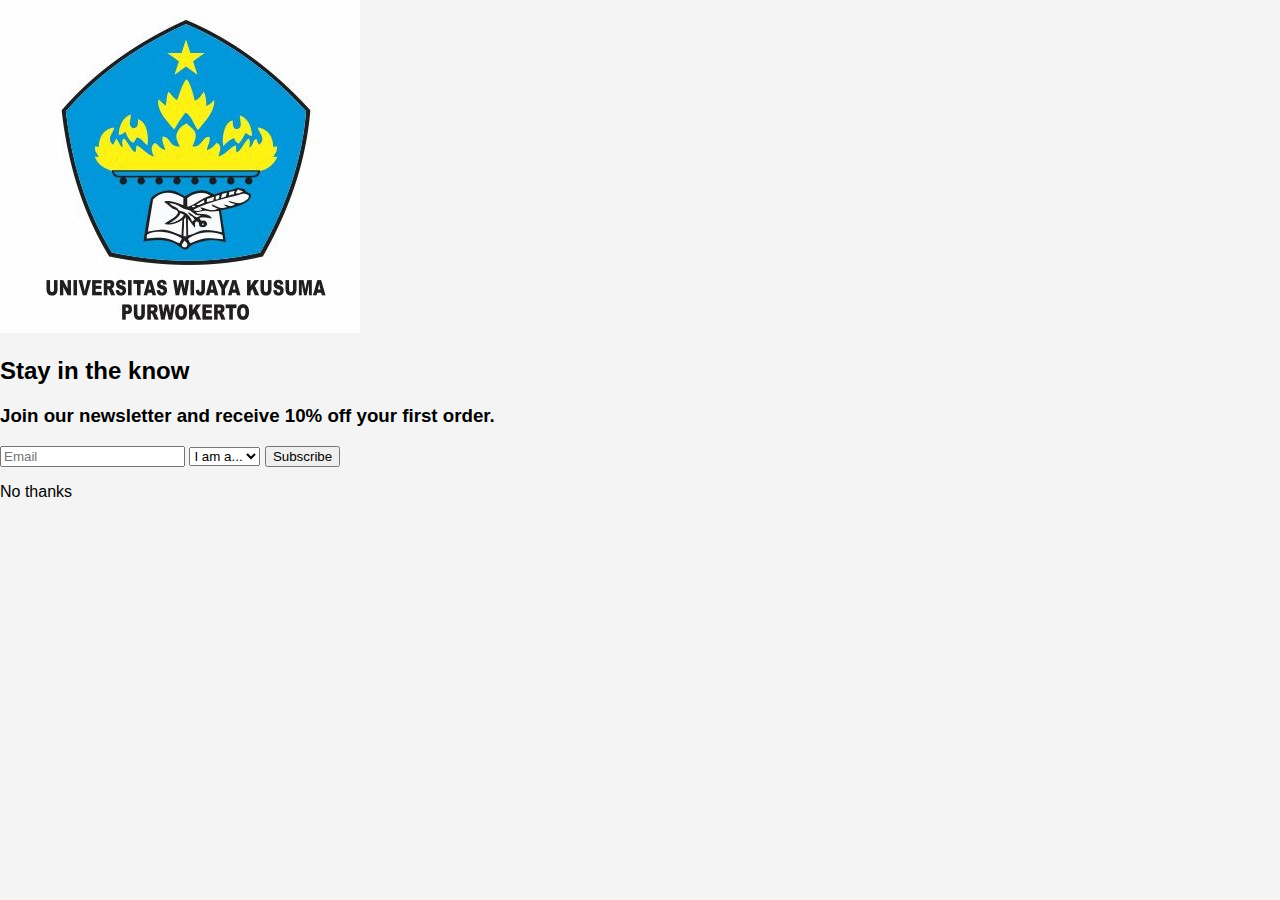
<file: index.html>
<!DOCTYPE html>
<html lang="en">
<head>
  <meta charset="UTF-8">
  <meta name="viewport" content="width=device-width, initial-scale=1.0">
  <title>ETQ Newsletter Popup</title>
  <link rel="stylesheet" href="styles.css">
</head>
<body>
  <div class="background">
    <div class="popup">
      <div class="left">
        <img src="Logo UNWIKU.jpg" alt="Logo UNWIKU" />
        <h2>Stay in the know</h2>
      </div>
      <div class="right">
        <h3>Join our newsletter and receive 10% off your first order.</h3>
        <form action="html.html" method="get">
          <input type="email" placeholder="Email" required>
          <select required>
            <option value="">I am a...</option>
            <option value="man">Man</option>
            <option value="woman">Woman</option>
            <option value="other">Other</option>
          </select>
          <button type="submit">Subscribe</button>
          <p class="privacy">No thanks</p>
      </div>
        </form>
      </div>
    </div>
  </div>
</body>
</html>
</file>
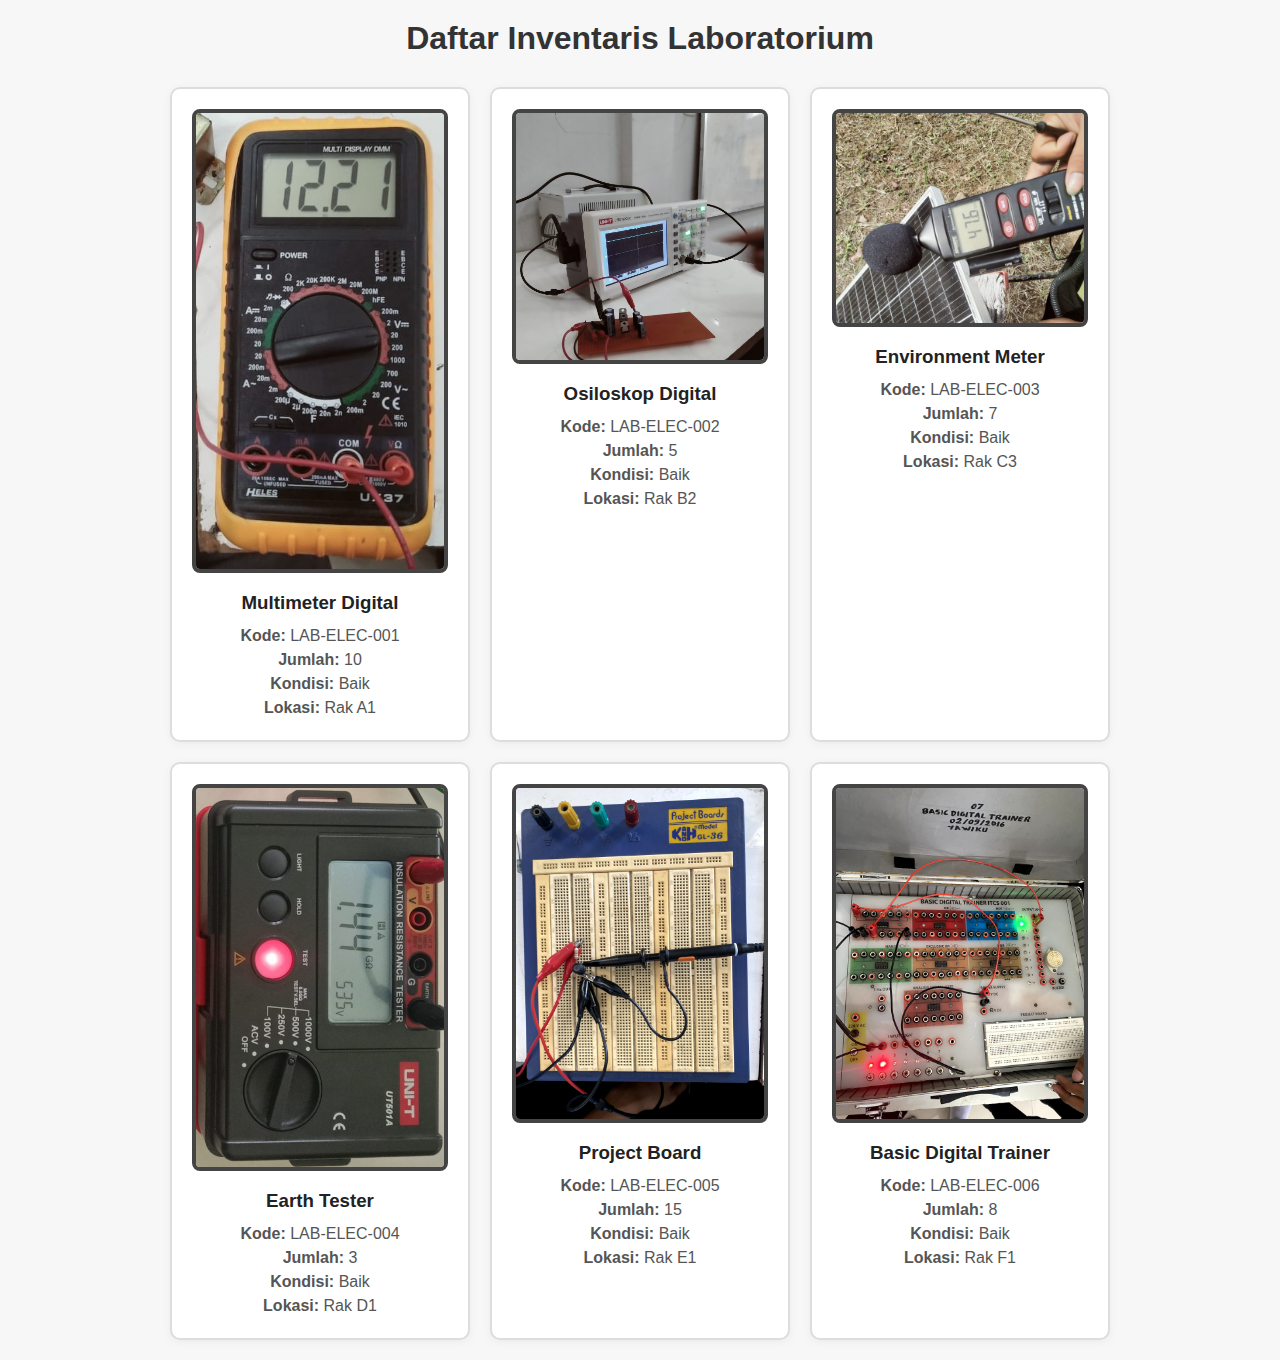
<file: html.html>
<!DOCTYPE html>
<html lang="id">
<head>
  <meta charset="UTF-8">
  <meta name="viewport" content="width=device-width, initial-scale=1.0">
  <title>Inventaris Lab</title>
  <style>
    * {
      margin: 0;
      padding: 0;
      box-sizing: border-box;
    }

    body {
      font-family: Arial, sans-serif;
      background-color: #f7f7f7;
      padding: 20px;
    }

    .container {
      max-width: 1100px;
      margin: 0 auto;
      text-align: center;
    }

    h1 {
      margin-bottom: 30px;
      color: #333;
    }

    .items {
      display: flex;
      flex-wrap: wrap;
      justify-content: center;
      gap: 20px;
    }

    .item {
      background-color: #fff;
      padding: 20px;
      border: 2px solid #ddd;
      border-radius: 10px;
      box-shadow: 0 2px 10px rgba(0, 0, 0, 0.05);
      text-align: center;
      width: 300px;
    }

    .item img {
      width: 100%;
      height: auto;
      object-fit: cover;
      border: 4px solid #444;
      border-radius: 8px;
      margin-bottom: 15px;
    }

    .item h3 {
      color: #222;
      margin-bottom: 10px;
    }

    .item p {
      color: #555;
      font-size: 16px;
      line-height: 1.5;
    }
  </style>
</head>
<body>
  <div class="container">
    <h1>Daftar Inventaris Laboratorium</h1>

    <div class="items">
      <!-- Multimeter -->
      <div class="item">
        <img src="Multimeter.jpeg" alt="Multimeter Digital">
        <h3>Multimeter Digital</h3>
        <p>
          <strong>Kode:</strong> LAB-ELEC-001<br>
          <strong>Jumlah:</strong> 10<br>
          <strong>Kondisi:</strong> Baik<br>
          <strong>Lokasi:</strong> Rak A1
        </p>
      </div>

      <!-- Osiloskop -->
      <div class="item">
        <img src="Osiloskop.jpeg" alt="Osiloskop Digital">
        <h3>Osiloskop Digital</h3>
        <p>
          <strong>Kode:</strong> LAB-ELEC-002<br>
          <strong>Jumlah:</strong> 5<br>
          <strong>Kondisi:</strong> Baik<br>
          <strong>Lokasi:</strong> Rak B2
        </p>
      </div>

      <!-- Environment Meter -->
      <div class="item">
        <img src="EnvironmentMeter.jpeg" alt="Environment Meter">
        <h3>Environment Meter</h3>
        <p>
          <strong>Kode:</strong> LAB-ELEC-003<br>
          <strong>Jumlah:</strong> 7<br>
          <strong>Kondisi:</strong> Baik<br>
          <strong>Lokasi:</strong> Rak C3
        </p>
      </div>

      <!-- Earth Tester -->
      <div class="item">
        <img src="earthmeter.jpeg" alt="Earth Tester">
        <h3>Earth Tester</h3>
        <p>
          <strong>Kode:</strong> LAB-ELEC-004<br>
          <strong>Jumlah:</strong> 3<br>
          <strong>Kondisi:</strong> Baik<br>
          <strong>Lokasi:</strong> Rak D1
        </p>
      </div>

      <!-- Project Board -->
      <div class="item">
        <img src="Projectboard.jpeg" alt="Project Board">
        <h3>Project Board</h3>
        <p>
          <strong>Kode:</strong> LAB-ELEC-005<br>
          <strong>Jumlah:</strong> 15<br>
          <strong>Kondisi:</strong> Baik<br>
          <strong>Lokasi:</strong> Rak E1
        </p>
      </div>

      <!-- Basic Digital Trainer -->
      <div class="item">
        <img src="Basicdigitaltrainer.jpeg" alt="Basic Digital Trainer">
        <h3>Basic Digital Trainer</h3>
        <p>
          <strong>Kode:</strong> LAB-ELEC-006<br>
          <strong>Jumlah:</strong> 8<br>
          <strong>Kondisi:</strong> Baik<br>
          <strong>Lokasi:</strong> Rak F1
        </p>
      </div>

    </div>
  </div>
</body>
</html>
</file>
<file: styles.css>
body {
  font-family: Arial, sans-serif;
  margin: 0;
  padding: 0;
  background: #f4f4f4;
}

.container {
  max-width: 800px;
  margin: 30px auto;
  background: #fff;
  padding: 20px;
  border-radius: 12px;
  text-align: center;
  box-shadow: 0 4px 12px rgba(0,0,0,0.1);
}

h1 {
  font-size: 24px;
  margin-bottom: 30px;
}

.item img {
  width: 200px;
  height: auto;
  border-radius: 10px;
  box-shadow: 0 2px 6px rgba(0,0,0,0.2);
}

.item h3 {
  margin-top: 15px;
  margin-bottom: 10px;
  font-size: 18px;
}

.item p {
  font-size: 14px;
  color: #333;
  line-height: 1.6;
}
</file>
